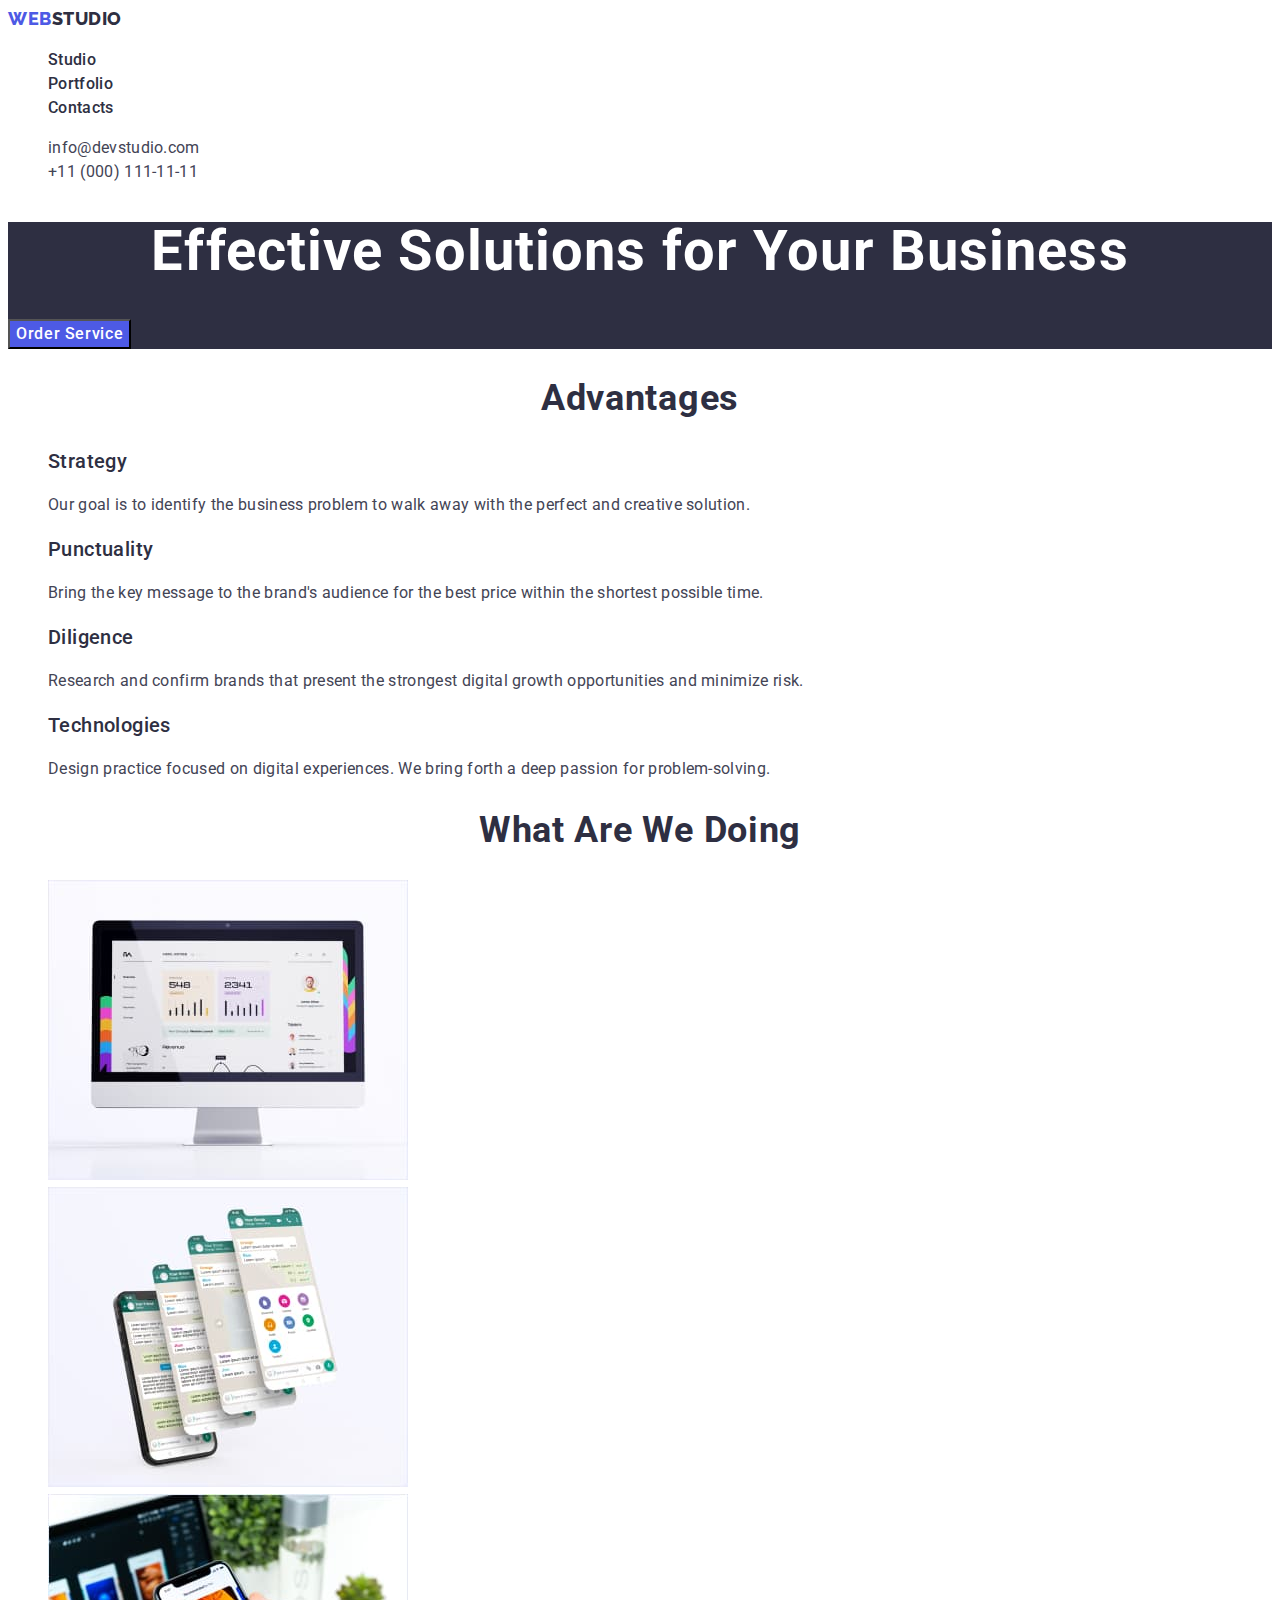
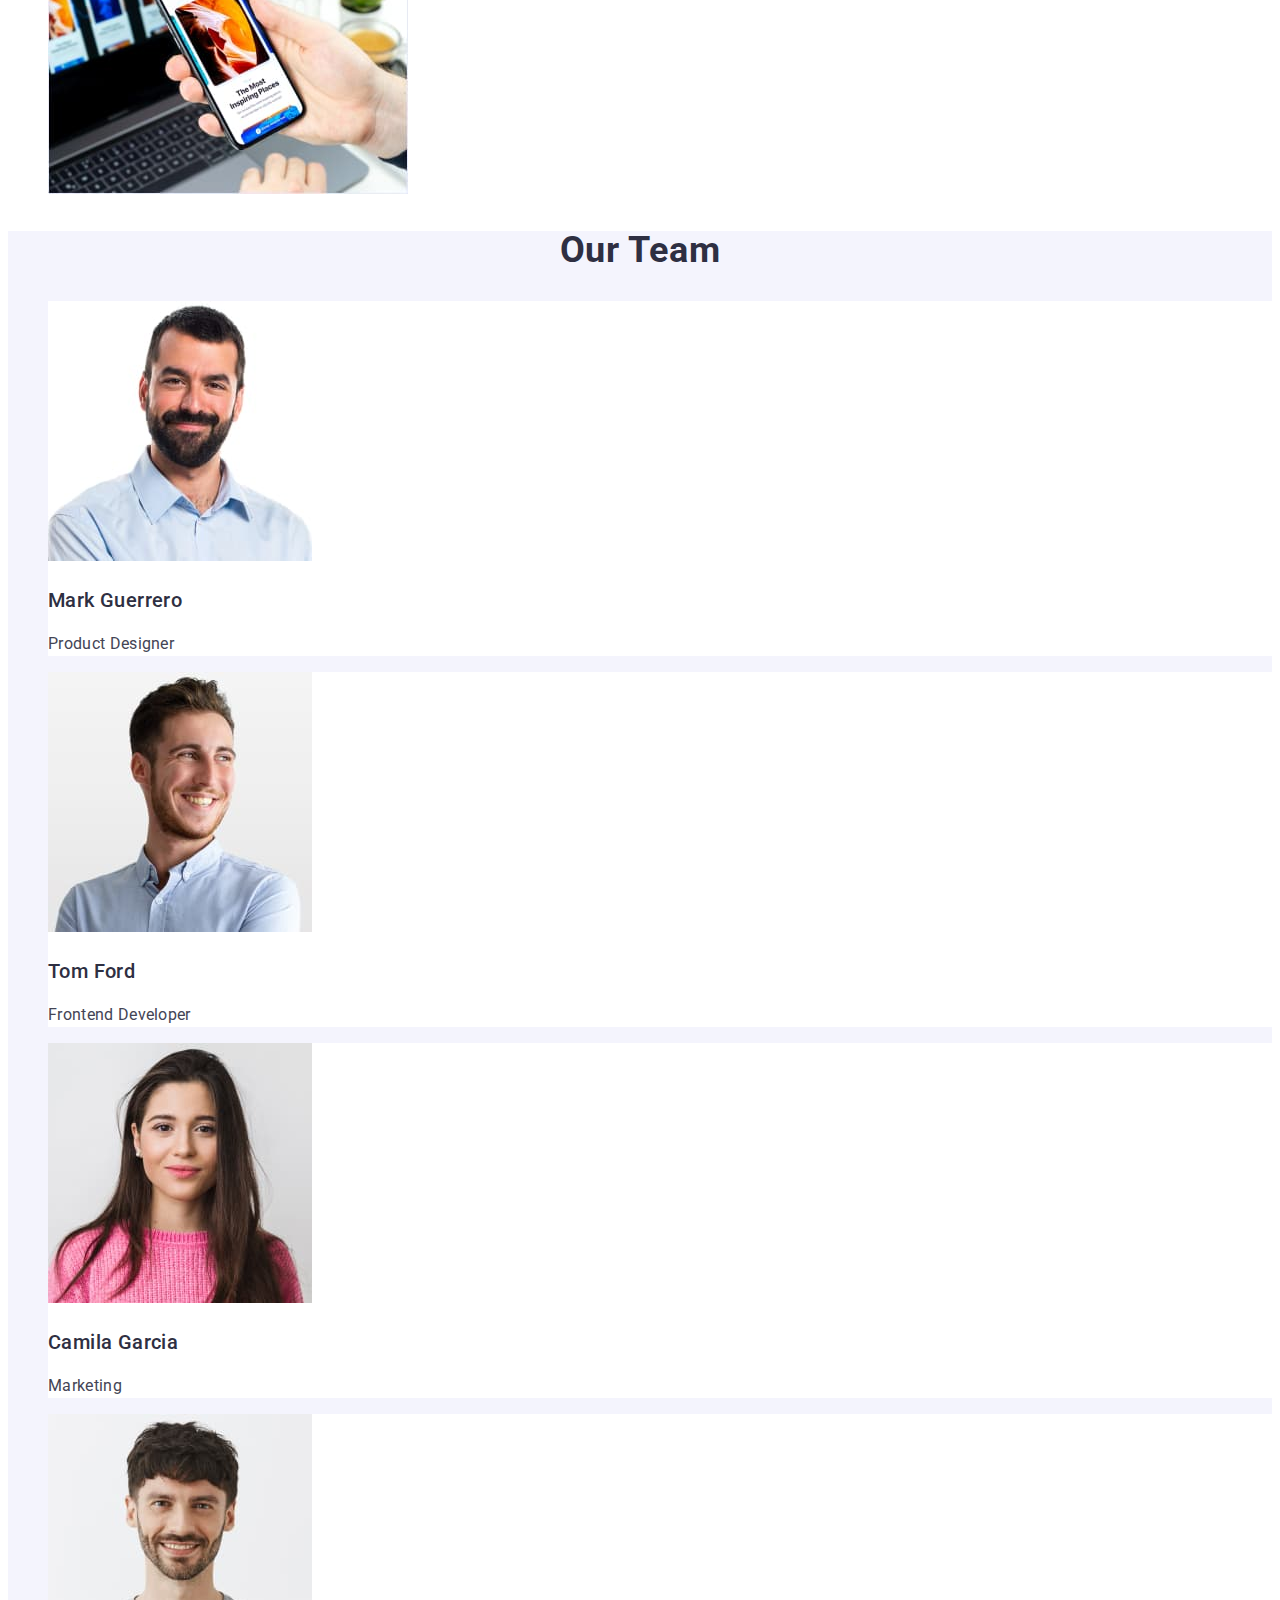
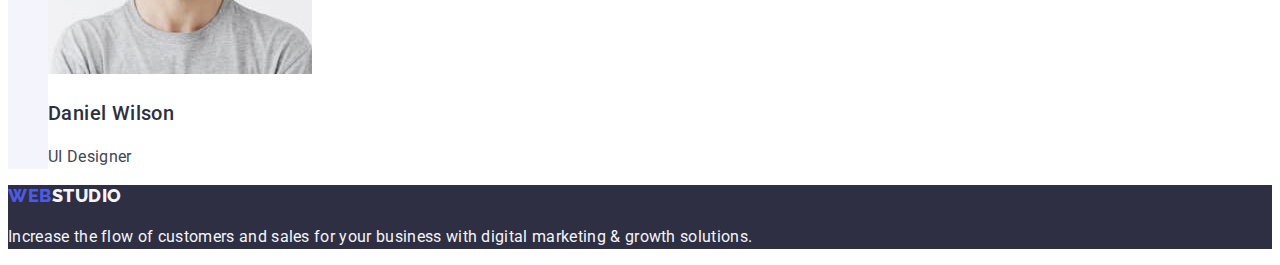
<file: index.html>
<!DOCTYPE html>
<html lang="en">
  <head>
    <meta charset="UTF-8" />
    <meta http-equiv="X-UA-Compatible" content="IE=edge" />
    <meta name="viewport" content="width=device-width, initial-scale=1.0" />
    <link rel="stylesheet" href="./css/styles.css" />
    <link rel="preconnect" href="https://fonts.googleapis.com" />
    <link rel="preconnect" href="https://fonts.gstatic.com" crossorigin />
    <link
      href="https://fonts.googleapis.com/css2?family=Raleway:wght@800&family=Roboto:wght@400;500;700;900&display=swap"
      rel="stylesheet"
    />
    <title>Web Studio</title>
  </head>
  <body>
    <!-- ----header---- -->
    <header class="page-header">
      <nav>
        <a class="logo link" href="./index.html">Web<span>Studio</span></a>
        <ul class="list">
          <li>
            <a class="page-nav link" href="./index.html">Studio</a>
          </li>
          <li>
            <a class="page-nav link" href="./portfolio.html">Portfolio</a>
          </li>
          <li>
            <a class="page-nav link" href="">Contacts</a>
          </li>
        </ul>
      </nav>
      <address class="address">
        <ul class="list">
          <li>
            <a class="address-list link" href="mailto:info@devstudio.com"
              >info@devstudio.com</a
            >
          </li>
          <li>
            <a class="address-list link" href="tel:+110001111111"
              >+11 (000) 111-11-11</a
            >
          </li>
        </ul>
      </address>
    </header>
    <!-- ----main---- -->
    <main>
      <!-- ----hero---- -->
      <section class="hero">
        <h1 class="page-title">Effective Solutions for Your Business</h1>
        <button class="button" type="button">Order Service</button>
      </section>

      <!-- ----section Advantages---- -->
      <section>
        <h2 class="section-title">Advantages</h2>
        <ul class="list">
          <li>
            <h3 class="title">Strategy</h3>
            <p class="section-text">
              Our goal is to identify the business problem to walk away with the
              perfect and creative solution.
            </p>
          </li>
          <li>
            <h3 class="title">Punctuality</h3>
            <p class="section-text">
              Bring the key message to the brand's audience for the best price
              within the shortest possible time.
            </p>
          </li>
          <li>
            <h3 class="title">Diligence</h3>
            <p class="section-text">
              Research and confirm brands that present the strongest digital
              growth opportunities and minimize risk.
            </p>
          </li>
          <li>
            <h3 class="title">Technologies</h3>
            <p class="section-text">
              Design practice focused on digital experiences. We bring forth a
              deep passion for problem-solving.
            </p>
          </li>
        </ul>
      </section>

      <!-- ----section What are we doing---- -->
      <section>
        <h2 class="section-title">What are we doing</h2>
        <ul class="list">
          <li>
            <img
              src="./images/application-for-pc.jpg"
              alt="Applications-for pc"
              width="360"
            />
          </li>
          <li>
            <img
              src="./images/application-for-the-phone.jpg"
              alt="Applications for the phone"
              width="360"
            />
          </li>
          <li>
            <img
              src="./images/optimazation-of-applications.jpg"
              alt="Optimazation of applications"
              width="360"
            />
          </li>
        </ul>
      </section>

      <!-- ----section Our Team---- -->
      <section class="our-team">
        <h2 class="section-title">Our Team</h2>
        <ul class="list">
          <li class="employees">
            <img
              src="./images/mark-guerrero.jpg"
              alt="Mark Guerrero photo"
              width="264"
            />
            <h3 class="title">Mark Guerrero</h3>
            <p class="section-text">Product Designer</p>
          </li>
          <li class="employees">
            <img src="./images/tom-ford.jpg" alt="Tom Ford photo" width="264" />
            <h3 class="title">Tom Ford</h3>
            <p class="section-text">Frontend Developer</p>
          </li>
          <li class="employees">
            <img
              src="./images/camila-garcia.jpg"
              alt="Camila Garcia photo"
              width="264"
            />
            <h3 class="title">Camila Garcia</h3>
            <p class="section-text">Marketing</p>
          </li>
          <li class="employees">
            <img
              src="./images/daniel-wilson.jpg"
              alt="Daniel Wilson photo"
              width="264"
            />
            <h3 class="title">Daniel Wilson</h3>
            <p class="section-text">UI Designer</p>
          </li>
        </ul>
      </section>
    </main>
    <!-- ----footer---- -->
    <footer class="hero">
      <a class="footer link" href="./index.html"
        >Web<span class="footer-span">Studio</span></a
      >
      <p class="footer-text">
        Increase the flow of customers and sales for your business with digital
        marketing & growth solutions.
      </p>
    </footer>
  </body>
</html>
</file>
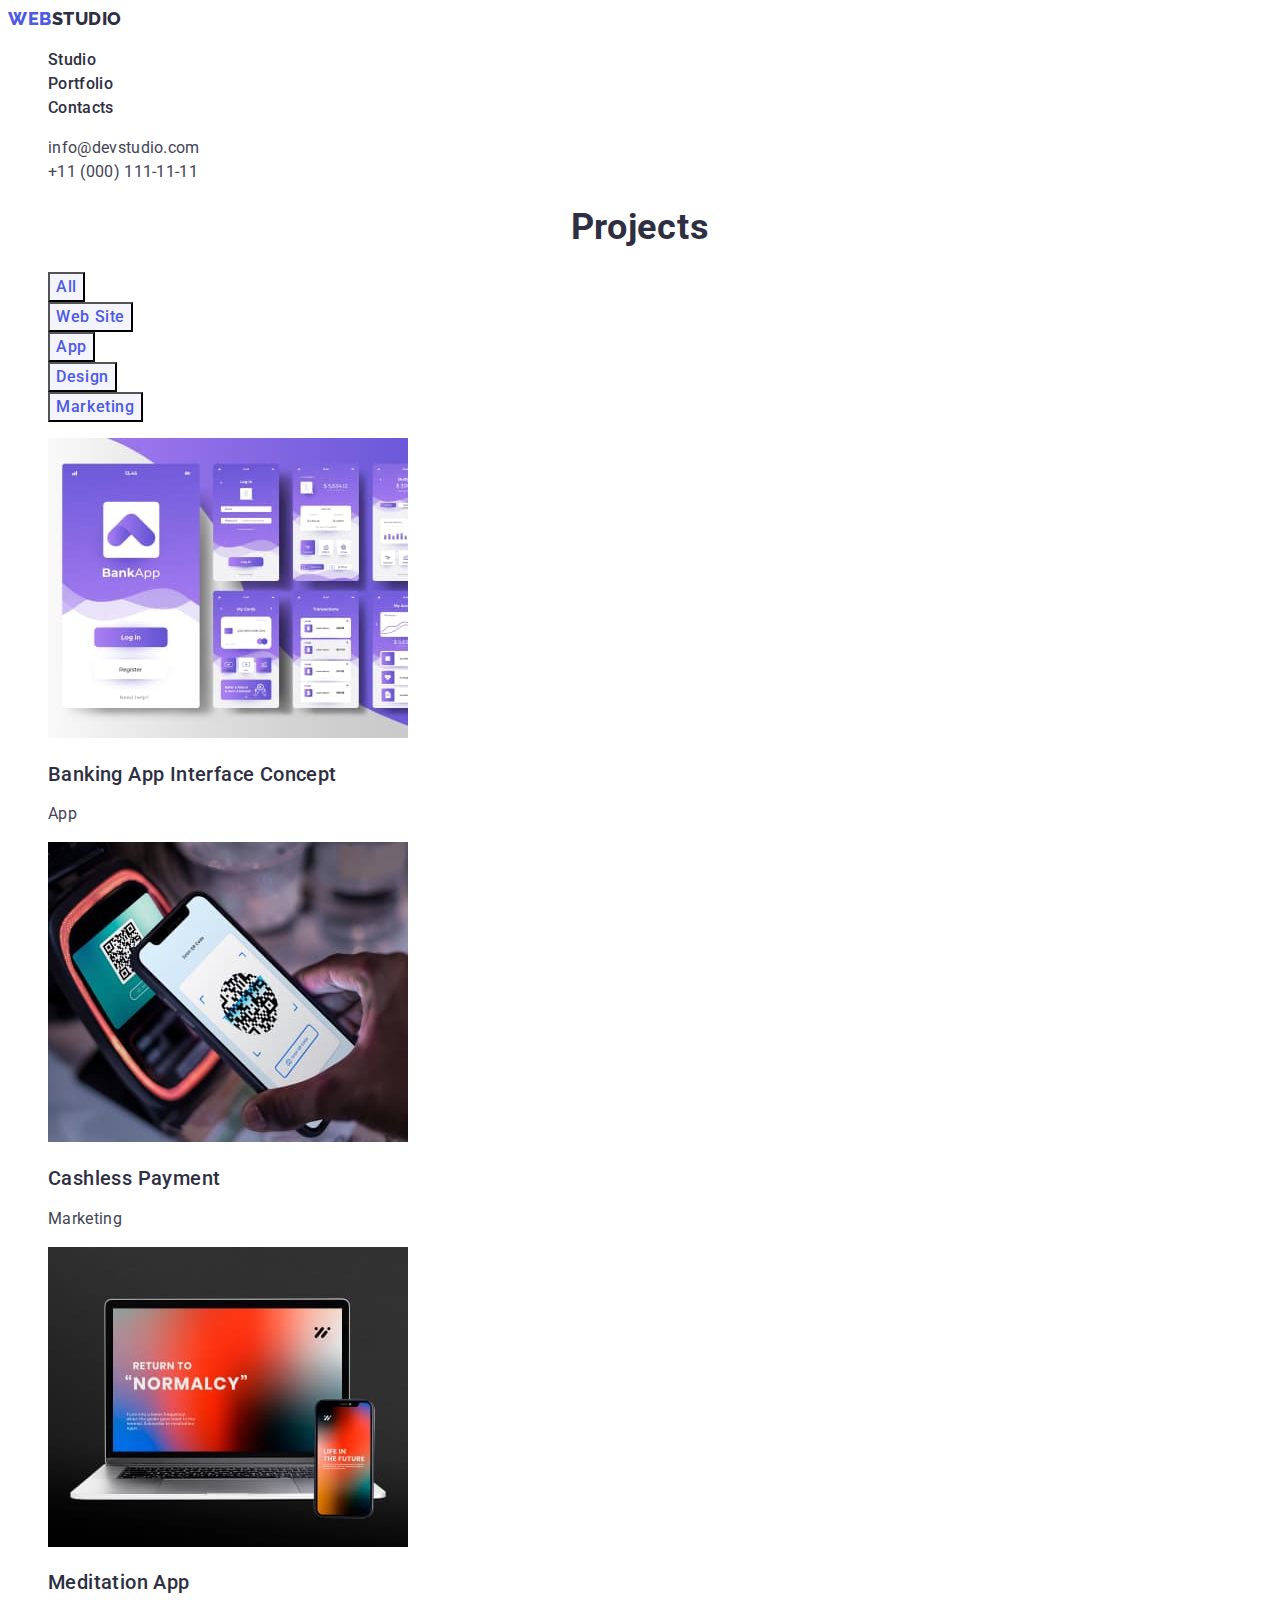
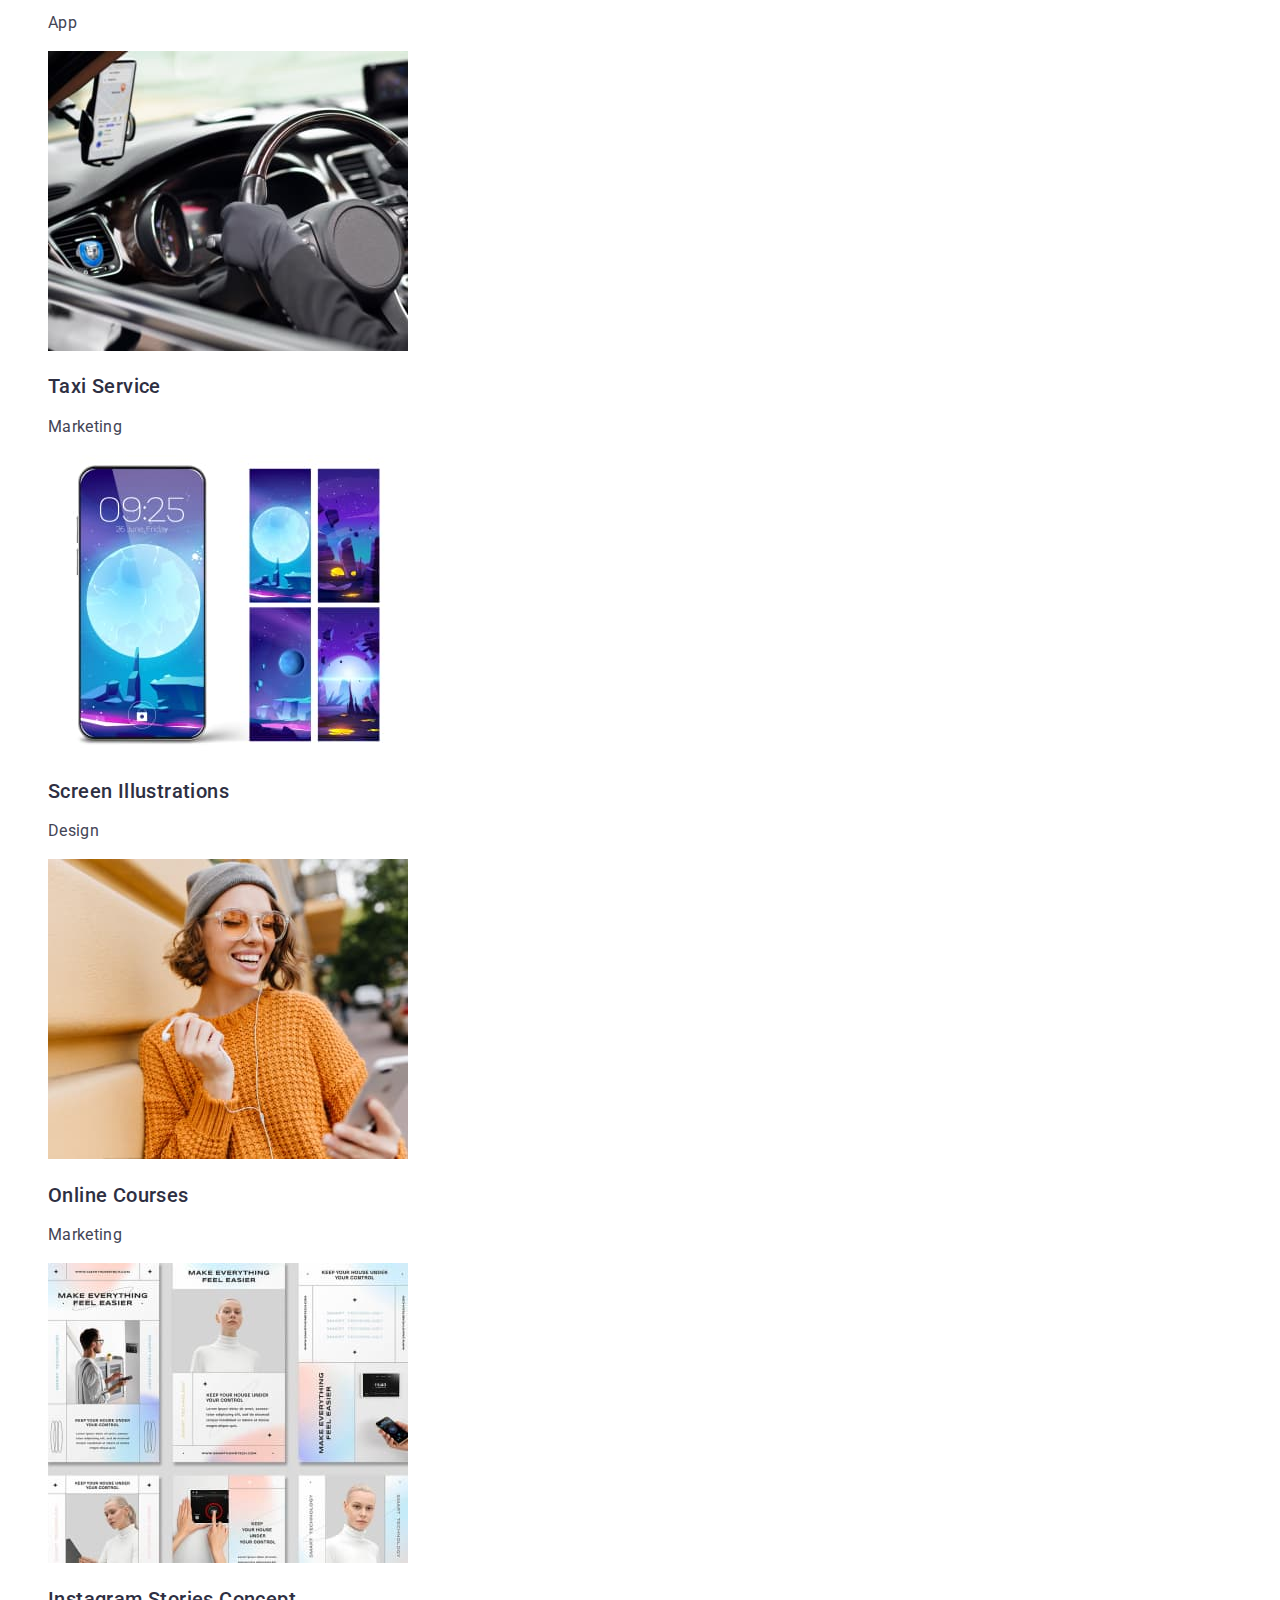
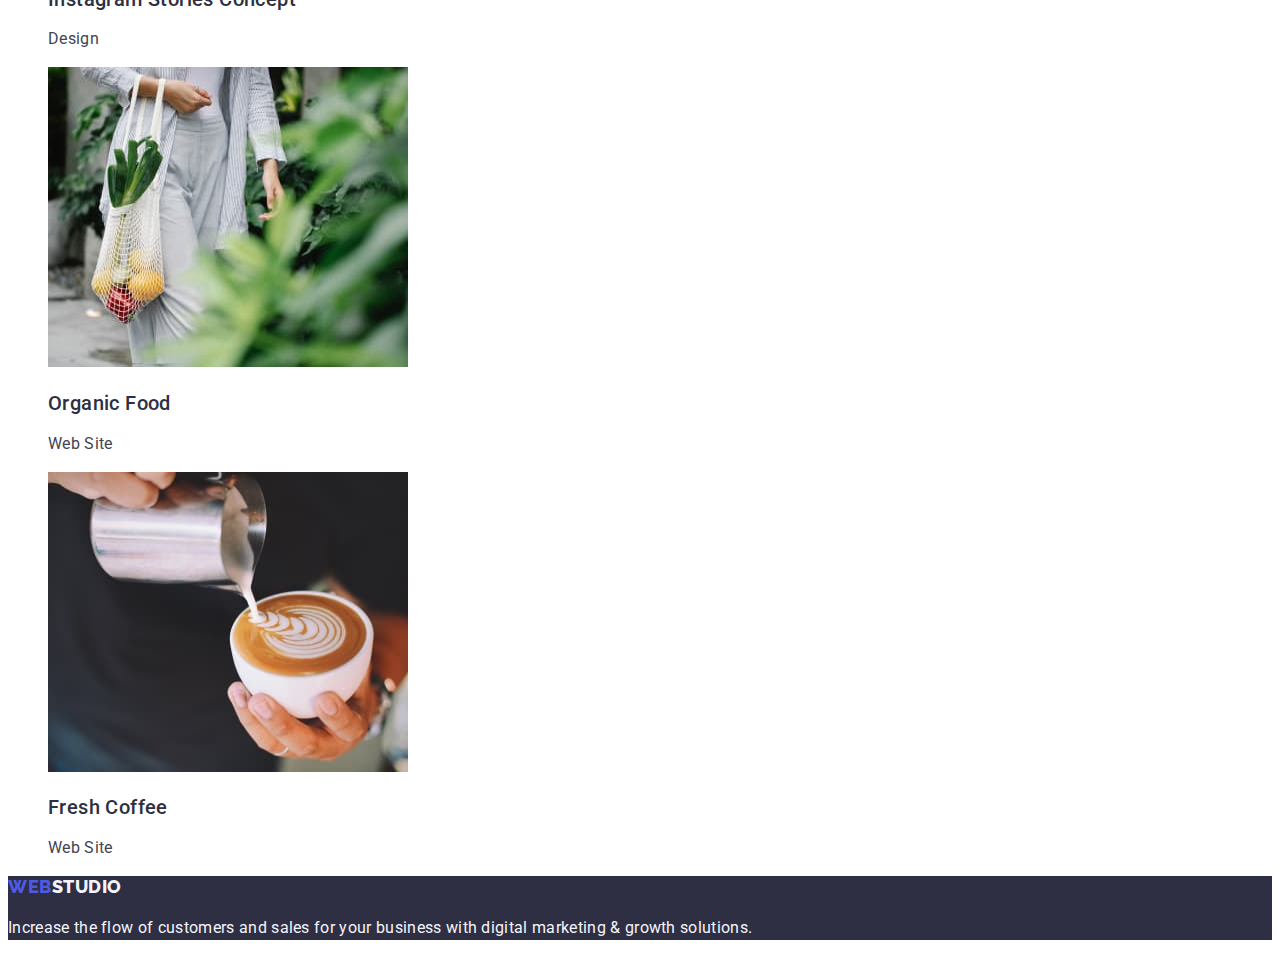
<file: portfolio.html>
<!DOCTYPE html>
<html lang="en">
  <head>
    <meta charset="UTF-8" />
    <meta http-equiv="X-UA-Compatible" content="IE=edge" />
    <meta name="viewport" content="width=device-width, initial-scale=1.0" />
    <link rel="stylesheet" href="./css/styles.css" />
    <link rel="preconnect" href="https://fonts.googleapis.com" />
    <link rel="preconnect" href="https://fonts.gstatic.com" crossorigin />
    <link
      href="https://fonts.googleapis.com/css2?family=Raleway:wght@800&family=Roboto:wght@400;500;700;900&display=swap"
      rel="stylesheet"
    />
    <title>Web Studio</title>
  </head>
  <body>
    <header class="page-header">
      <nav>
        <a class="logo link" href="./index.html"
          >Web<span class="span">Studio</span></a
        >
        <ul class="list">
          <li>
            <a class="page-nav link" href="./index.html">Studio</a>
          </li>
          <li>
            <a class="page-nav link" href="./portfolio.html">Portfolio</a>
          </li>
          <li>
            <a class="page-nav link" href="">Contacts</a>
          </li>
        </ul>
      </nav>
      <address class="address">
        <ul class="list">
          <li>
            <a class="address-list link" href="mailto:info@devstudio.com"
              >info@devstudio.com</a
            >
          </li>
          <li>
            <a class="address-list link" href="tel:+110001111111"
              >+11 (000) 111-11-11</a
            >
          </li>
        </ul>
      </address>
    </header>

    <main>
      <section>
        <h1 class="section-title">Projects</h1>

        <ul class="list">
          <li><button class="btn" type="button">All</button></li>
          <li><button class="btn" type="button">Web Site</button></li>
          <li><button class="btn" type="button">App</button></li>
          <li><button class="btn" type="button">Design</button></li>
          <li><button class="btn" type="button">Marketing</button></li>
        </ul>

        <ul class="list">
          <li>
            <a class="link" href="">
              <img
                src="./images/banking-app-interface-concept.jpg"
                alt="Banking App Interface Concept"
                width="360"
              />
              <h2 class="title">Banking App Interface Concept</h2>
              <p class="section-text">App</p>
            </a>
          </li>

          <li>
            <a class="link" href=""
              ><img
                src="./images/cashless-payment.jpg"
                alt="Cashless Payment"
                width="360"
              />
              <h2 class="title">Cashless Payment</h2>
              <p class="section-text">Marketing</p>
            </a>
          </li>

          <li>
            <a class="link" href=""
              ><img
                src="./images/meditation-app.jpg"
                alt="Meditation App"
                width="360"
              />
              <h2 class="title">Meditation App</h2>
              <p class="section-text">App</p>
            </a>
          </li>

          <li>
            <a class="link" href="">
              <img
                src="./images/taxi-service.jpg"
                alt="Taxi Service"
                width="360"
              />
              <h2 class="title">Taxi Service</h2>
              <p class="section-text">Marketing</p>
            </a>
          </li>

          <li>
            <a class="link" href=""
              ><img
                src="./images/screen-illustrations.jpg"
                alt="Screen Illustrations"
                width="360"
              />
              <h2 class="title">Screen Illustrations</h2>
              <p class="section-text">Design</p>
            </a>
          </li>

          <li>
            <a class="link" href=""
              ><img
                src="./images/online-courses.jpg"
                alt="Online Courses"
                width="360"
              />
              <h2 class="title">Online Courses</h2>
              <p class="section-text">Marketing</p>
            </a>
          </li>

          <li>
            <a class="link" href="">
              <img
                src="./images/instagram-stories-concept.jpg"
                alt="Instagram Stories Concept"
                width="360"
              />
              <h2 class="title">Instagram Stories Concept</h2>
              <p class="section-text">Design</p>
            </a>
          </li>

          <li>
            <a class="link" href=""
              ><img
                src="./images/organic-food.jpg"
                alt="Organic Food"
                width="360"
              />
              <h2 class="title">Organic Food</h2>
              <p class="section-text">Web Site</p>
            </a>
          </li>

          <li>
            <a class="link" href=""
              ><img
                src="./images/fresh-coffee.jpg"
                alt="Fresh Coffee"
                width="360"
              />
              <h2 class="title">Fresh Coffee</h2>
              <p class="section-text">Web Site</p>
            </a>
          </li>
        </ul>
      </section>
    </main>

    <footer class="hero">
      <a class="footer link" href="./index.html"
        >Web<span class="footer-span">Studio</span></a
      >
      <p class="footer-text">
        Increase the flow of customers and sales for your business with digital
        marketing & growth solutions.
      </p>
    </footer>
  </body>
</html>
</file>
<file: css/styles.css>
:root {
  --primary-font: Roboto, sans-serif;
  --primary-gray-color: #434455;
  --primary-white-color: #ffffff;
  --primary-skyblue-color: #4d5ae5;
  --primary-black-color: #2e2f42;
  --primary-blue-color: #404bbf;
  --primary-white1-color: #f4f4fd;
}

body {
  font-family: var(--primary-font);
  color: var(--primary-gray-color);
  font-size: 16px;
  line-height: 1.5;
  letter-spacing: 0.02em;
  background-color: var(--primary-white-color);
}

.link {
  text-decoration: none;
}

.list {
  list-style: none;
}

/* -----------header------------ */

.page-header {
  background: var(--primary-white-color);
}

.logo {
  font-family: Raleway, sans-serif;
  font-weight: 800;
  font-size: 18px;
  line-height: 1.17;
  letter-spacing: 0.03em;
  text-transform: uppercase;
  color: var(--primary-skyblue-color);
}

.logo span {
  color: var(--primary-black-color);
}

.logo span:hover,
.logo span:focus {
  color: var(--primary-blue-color);
}

.page-nav {
  font-weight: 500;
  font-size: 16px;
  line-height: 1.5;
  letter-spacing: 0.02em;
  color: var(--primary-black-color);
}

.page-nav:hover,
.page-nav:focus {
  color: var(--primary-blue-color);
}

.address {
  font-style: normal;
}

.address-list {
  text-decoration: none;
  font-size: 16px;
  line-height: 1.5;
  letter-spacing: 0.02em;
  color: var(--primary-gray-color);
}

.address .address-list:hover,
.address .address-list:focus {
  color: var(--primary-blue-color);
}

/* -----main----- */
/* -----hero----- */

.hero {
  background: var(--primary-black-color);
}

.page-title {
  font-size: 56px;
  line-height: 1.07;
  text-align: center;
  letter-spacing: 0.02em;
  color: var(--primary-white-color);
}

.button {
  font-family: inherit;
  font-style: normal;
  font-weight: 500;
  font-size: 16px;
  line-height: 1.5;
  letter-spacing: 0.04em;
  color: var(--primary-white-color);
  background: var(--primary-skyblue-color);
  cursor: pointer;
}

.button:hover,
.button:focus {
  background: var(--primary-blue-color);
}

/* -----section Advantages----- */

.section-title {
  font-weight: 700;
  font-size: 36px;
  line-height: 1.11;
  text-align: center;
  letter-spacing: 0.02em;
  text-transform: capitalize;
  color: var(--primary-black-color);
}

.title {
  font-weight: 500;
  font-size: 20px;
  line-height: 1.2;
  letter-spacing: 0.02em;
  color: var(--primary-black-color);
}

.section-text {
  font-size: 16px;
  line-height: 1.5;
  letter-spacing: 0.02em;
  color: var(--primary-gray-color);
}

.our-team {
  background: var(--primary-white1-color);
}

.employees {
  background: var(--primary-white-color);
}

/* -----footer----- */

.footer {
  font-family: Raleway, sans-serif;
  font-weight: 800;
  font-size: 18px;
  line-height: 1.17;
  letter-spacing: 0.03em;
  text-transform: uppercase;
  color: var(--primary-skyblue-color);
}
.footer span {
  color: #f4f4fd;
}

.footer-text {
  font-size: 16px;
  line-height: 1.5;
  letter-spacing: 0.02em;
  color: var(--primary-white1-color);
}

/* -----portfolio----- */

.btn {
  font-family: inherit;
  font-style: normal;
  font-weight: 500;
  font-size: 16px;
  line-height: 1.5;
  letter-spacing: 0.04em;
  color: var(--primary-skyblue-color);
  background: var(--primary-white1-color);
  cursor: pointer;
}

.btn:hover,
.btn:focus {
  color: var(--primary-white-color);
  background: var(--primary-blue-color);
}
</file>
